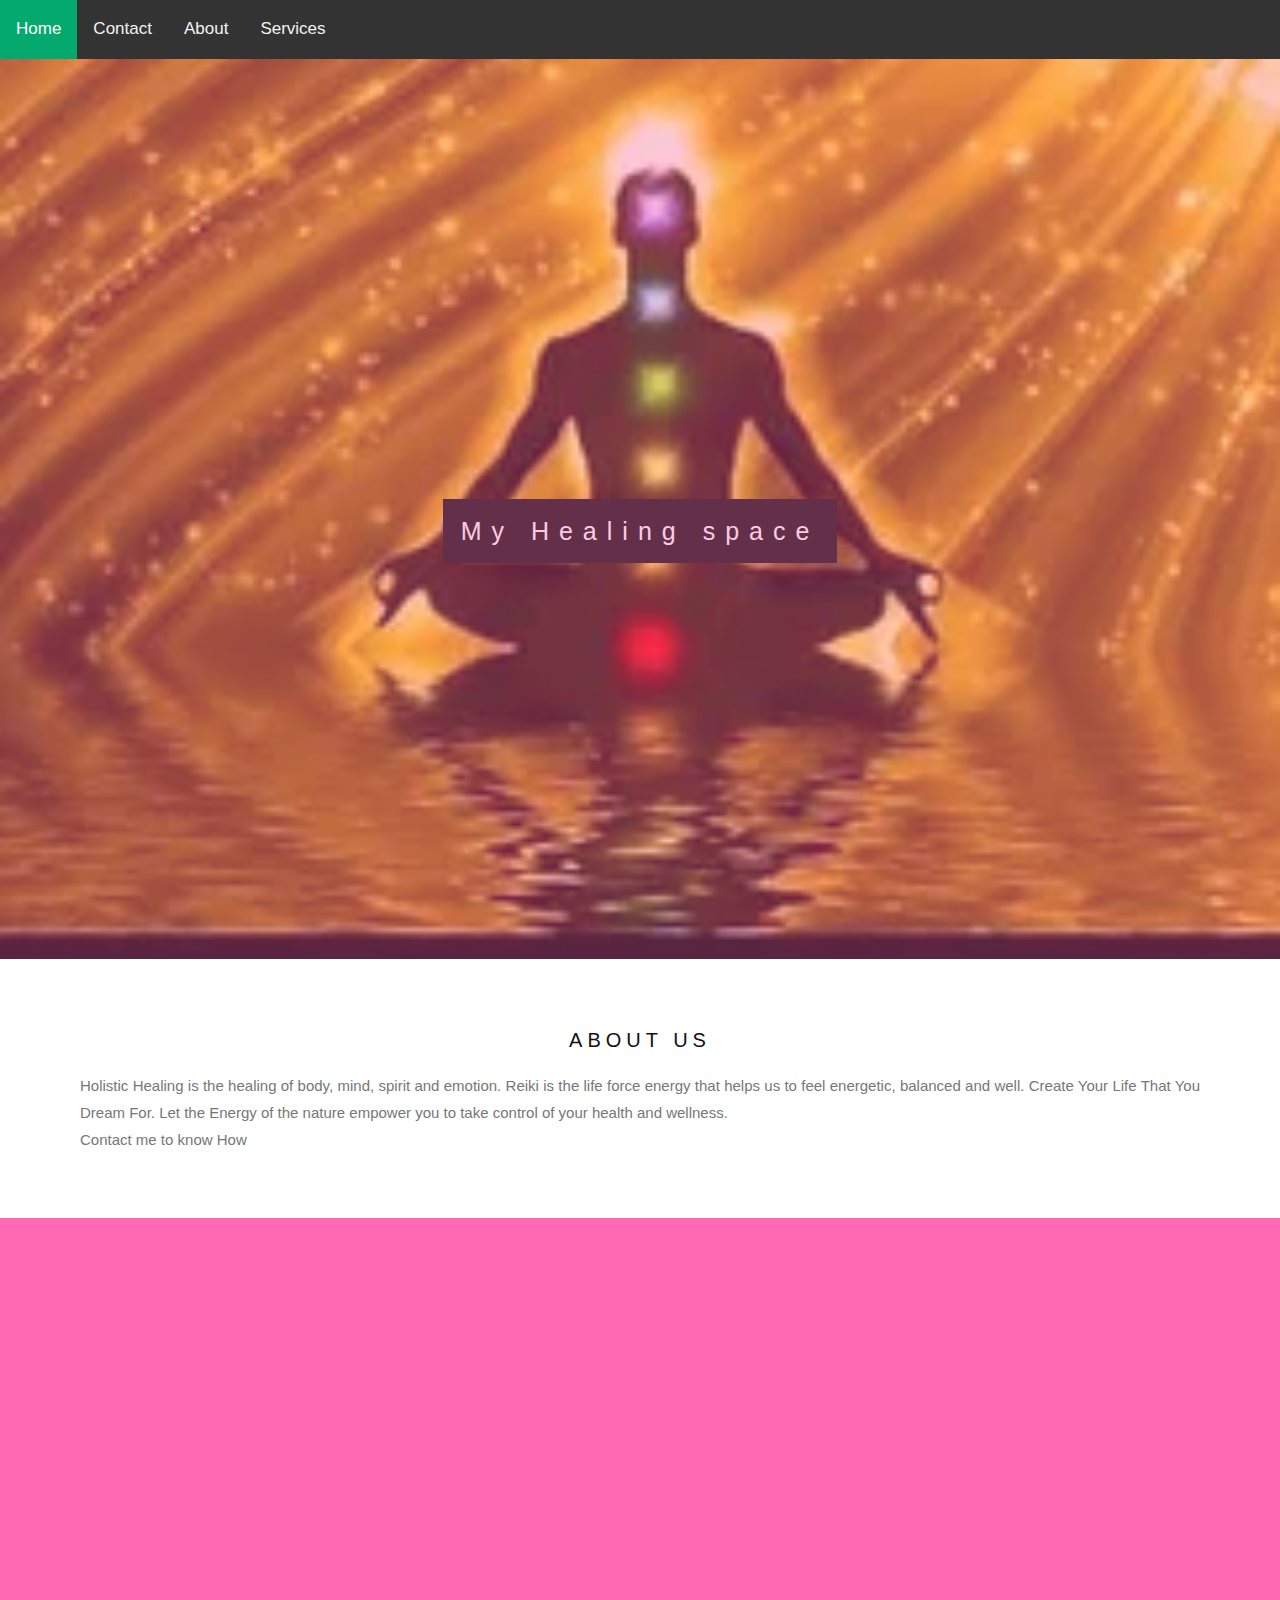
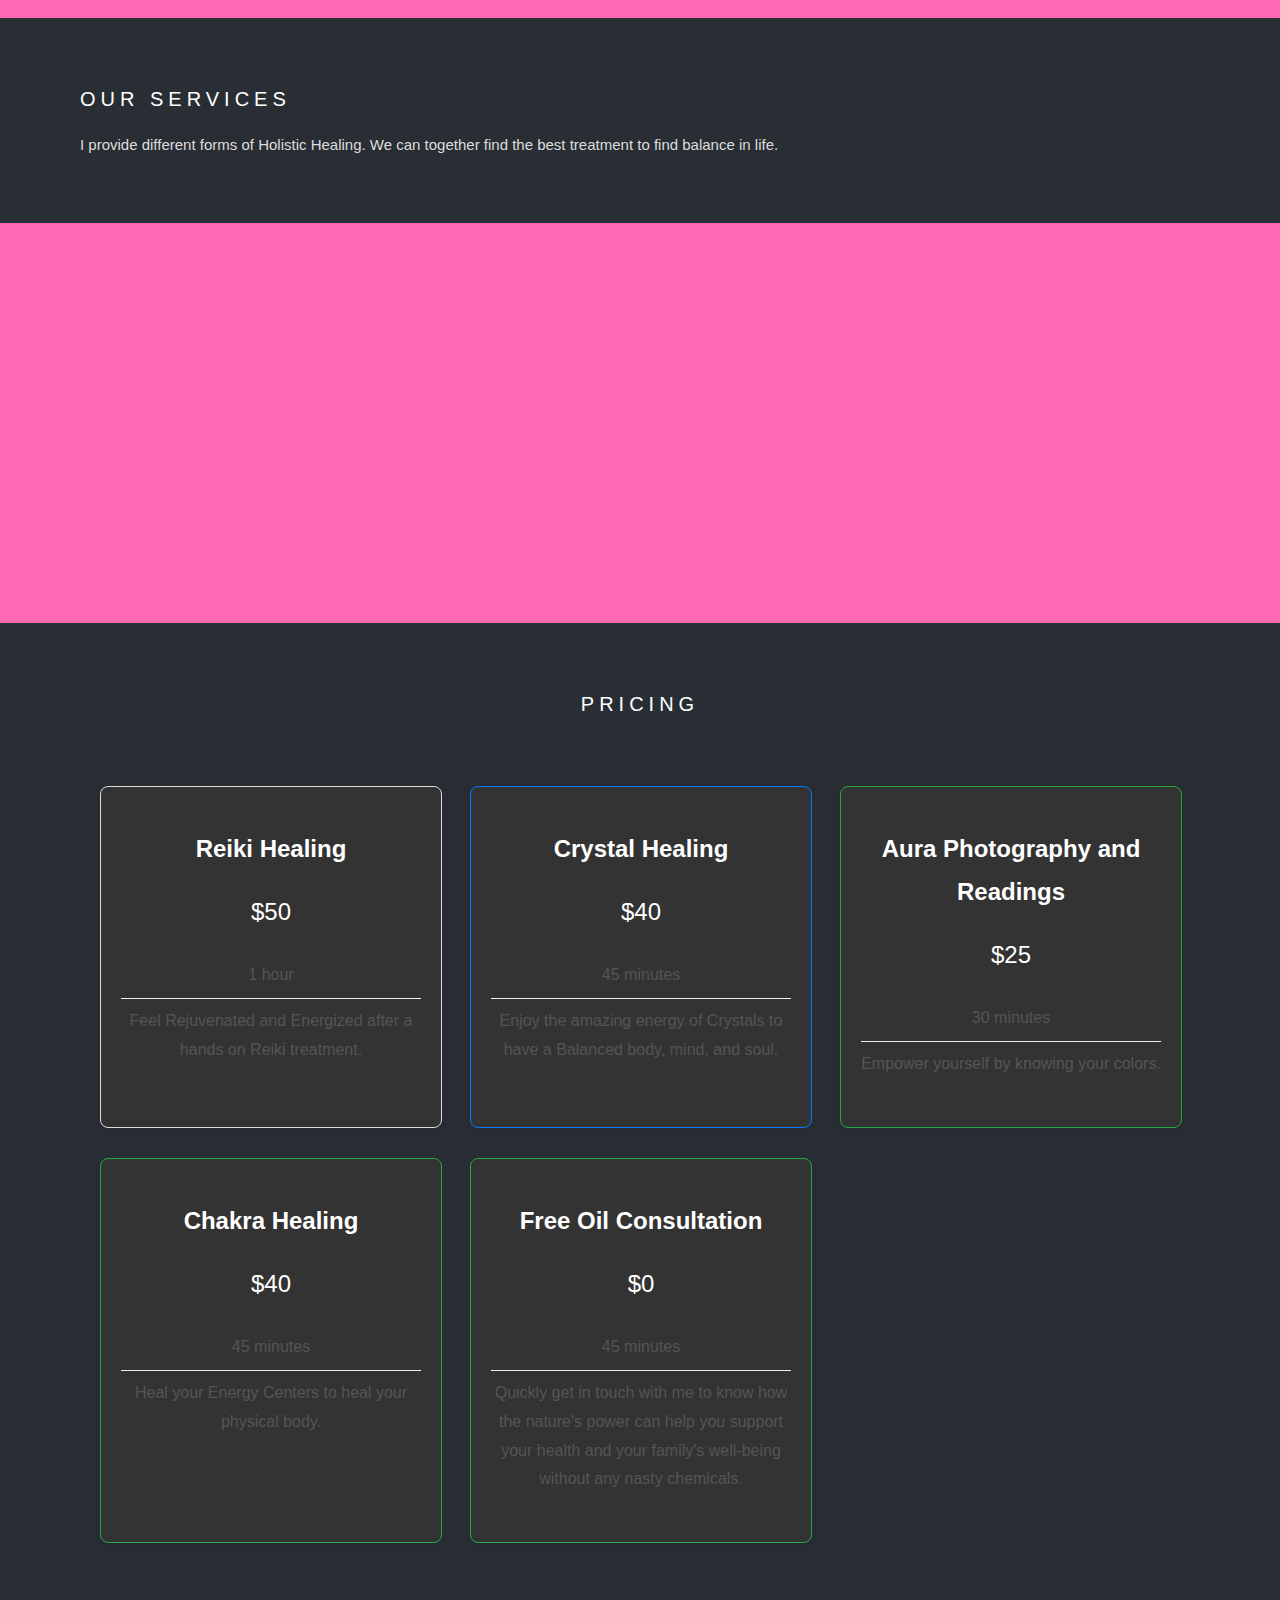
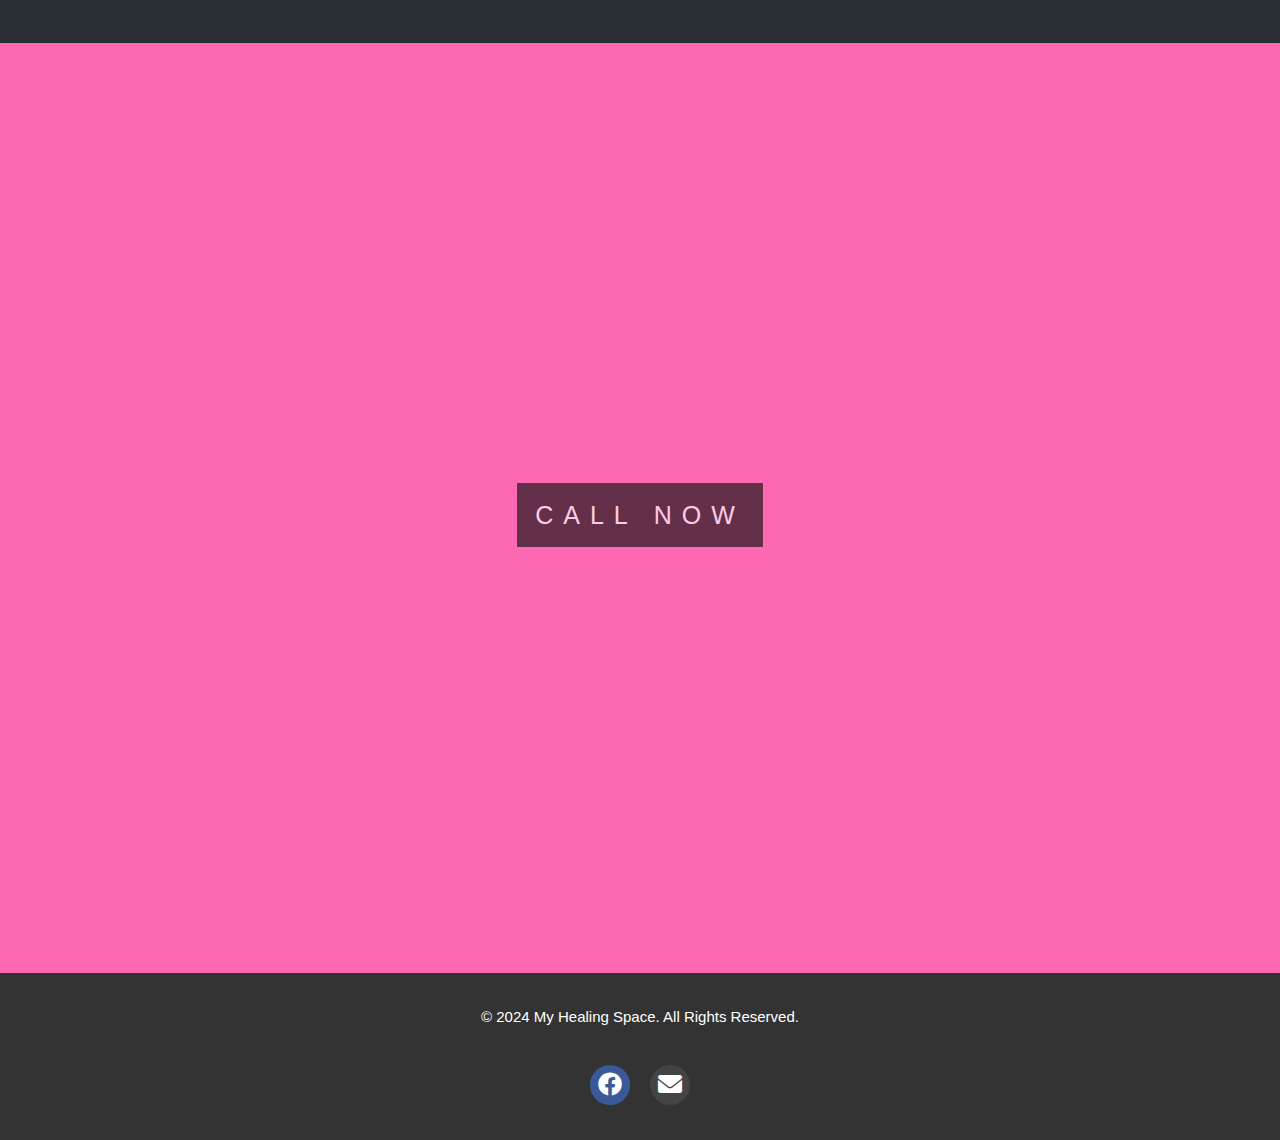
<file: index.html>
<!DOCTYPE html>
<html>

<head>
  <title>Home - My Healing Space</title>
  <link rel="stylesheet" href="https://cdnjs.cloudflare.com/ajax/libs/font-awesome/6.0.0-beta3/css/all.min.css">
  <link rel="stylesheet" href="style.css">
  <meta name="viewport" content="width=device-width, initial-scale=1">
  <style>

  </style>
</head>

<body>
  <div id="navbar">
    <a class="active" href="index.html">Home</a>
    <a href="contact.html">Contact</a>
    <a href="about.html">About</a>
    <a href="services.html">Services</a>
  </div>


  <div class="bgimg-1">
    <div class="caption">
      <span class="border">My Healing space</span>
    </div>
  </div>

  <div style="color: #777;background-color:white;text-align:center;padding:50px 80px;text-align: justify;">
    <h3 style="text-align:center;">About us</h3>
    <p>Holistic Healing is the healing of body, mind, spirit and emotion. Reiki is the life force energy that helps us to feel energetic, balanced and well. Create Your Life That You Dream For. Let the Energy of the nature empower you to take control of your health and wellness.<br>Contact me to know How</p>
  </div>

  <div class="bgimg-2">
    <div class="caption">
      <span class="border" style="background-color:transparent;font-size:25px;color: #f7f7f7;"></span>
    </div>
  </div>

  <div style="position:relative;">
    <div style="color:#ddd;background-color:#282E34;text-align:center;padding:50px 80px;text-align: justify;">
      <h3 style=color:#ffffff>Our services</h3>
      <p>I provide different forms of Holistic Healing. We can together find the best treatment to find balance in life.</p>
    </div>
  </div>

  <div class="bgimg-3">
    <div class="caption">
      <span class="border" style="background-color:transparent;font-size:25px;color: #f7f7f7;"></span>
    </div>
  </div>

  <div style="position:relative; padding: 50px 80px; background-color:#282E34; color:#ddd;">
  <h3 style="color:#ffffff; text-align: center;">Pricing</h3>
  
  <div class="pricing-container" style="display: grid; grid-template-columns: repeat(auto-fill, minmax(250px, 1fr)); gap: 30px;">
    <!-- Reiki Healing -->
    <div class="pricing-option basic" style="background-color:#333; padding: 20px; text-align:center; border-radius: 8px; color: #fff;">
      <h2>Reiki Healing</h2>
      <p class="price" style="font-size: 24px; color:#ffffff;">$50</p>
      <ul style="list-style-type: none; padding: 0;">
        <li>1 hour</li>
        <li>Feel Rejuvenated and Energized after a hands on Reiki treatment.</li>
      </ul>
    </div>

    <!-- Crystal Healing -->
    <div class="pricing-option pro" style="background-color:#333; padding: 20px; text-align:center; border-radius: 8px; color: #fff;">
      <h2>Crystal Healing</h2>
      <p class="price" style="font-size: 24px; color:#ffffff;">$40</p>
      <ul style="list-style-type: none; padding: 0;">
        <li>45 minutes</li>
        <li>Enjoy the amazing energy of Crystals to have a Balanced body, mind, and soul.</li>
      </ul>
    </div>

    <!-- Aura Photography and Readings -->
    <div class="pricing-option enterprise" style="background-color:#333; padding: 20px; text-align:center; border-radius: 8px; color: #fff;">
      <h2>Aura Photography and Readings</h2>
      <p class="price" style="font-size: 24px; color:#ffffff;">$25</p>
      <ul style="list-style-type: none; padding: 0;">
        <li>30 minutes</li>
        <li>Empower yourself by knowing your colors.</li>
      </ul>
    </div>

    <!-- Chakra Healing -->
    <div class="pricing-option enterprise" style="background-color:#333; padding: 20px; text-align:center; border-radius: 8px; color: #fff;">
      <h2>Chakra Healing</h2>
      <p class="price" style="font-size: 24px; color:#ffffff;">$40</p>
      <ul style="list-style-type: none; padding: 0;">
        <li>45 minutes</li>
        <li>Heal your Energy Centers to heal your physical body.</li>
      </ul>
    </div>

    <!-- Free Oil Consultation -->
    <div class="pricing-option enterprise" style="background-color:#333; padding: 20px; text-align:center; border-radius: 8px; color: #fff;">
      <h2>Free Oil Consultation</h2>
      <p class="price" style="font-size: 24px; color:#ffffff;">$0</p>
      <ul style="list-style-type: none; padding: 0;">
        <li>45 minutes</li>
        <li>Quickly get in touch with me to know how the nature's power can help you support your health and your family's well-being without any nasty chemicals.</li>
      </ul>
    </div>
  </div>
</div>


  <div class="bgimg-1">
    <div class="caption">
      <span class="border">CALL NOW</span>
    </div>
  </div>
  <footer>
    <p>&copy; 2024 My Healing Space. All Rights Reserved.</p>
    <div class="footer">
      <ul class="social-icons" style="justify-content: center;">
        <li><a href="https://www.facebook.com/newhealinglight/" target="_blank" class="facebook" title="Facebook"><i
              class="fab fa-facebook"></i></a></li>
        <li><a href="mailto:newhealinglight@gmail.com" class="email" title="Email"><i class="fas fa-envelope"></i></a></li>

      </ul>
    </div>

  </footer>
</body>

</html>
</file>
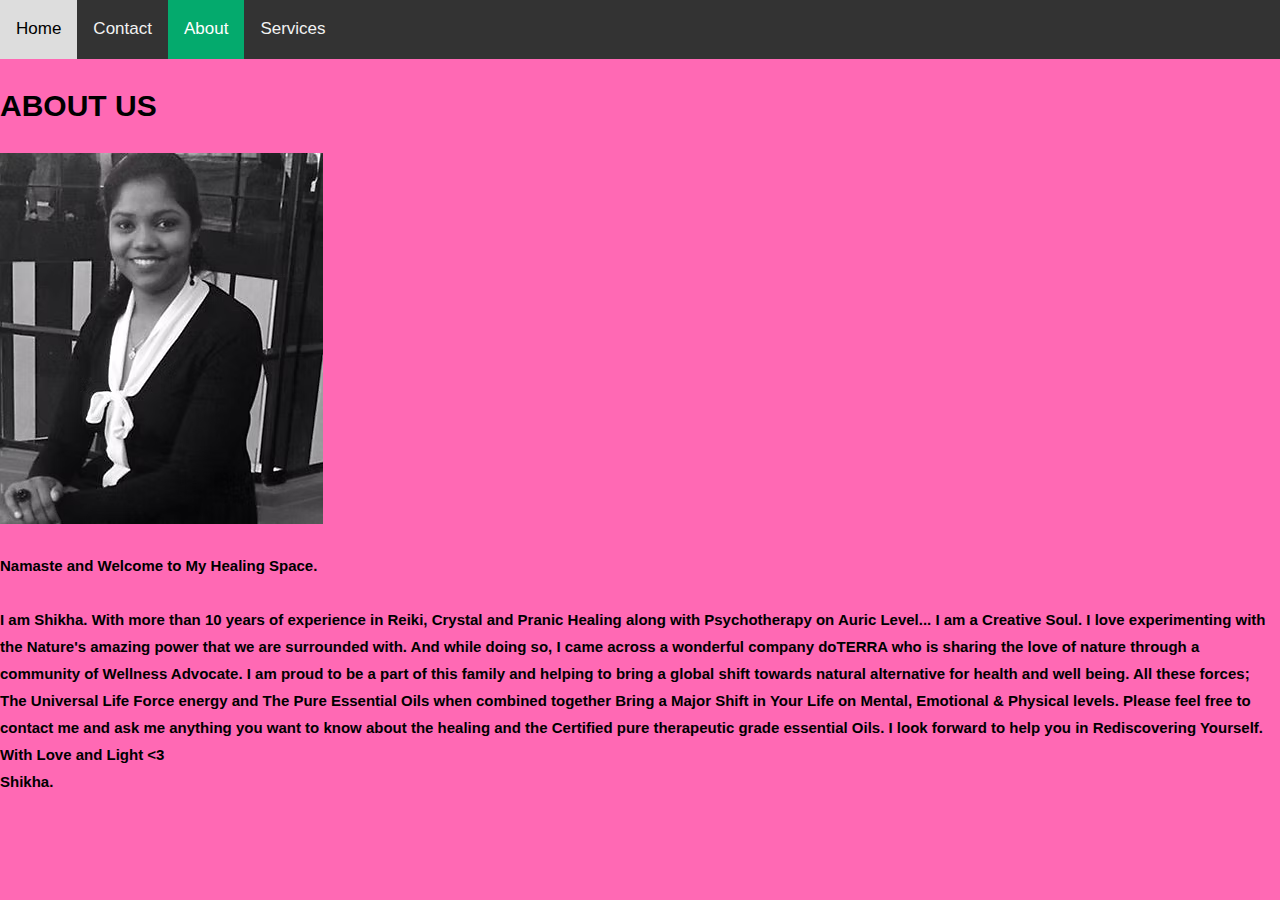
<file: about.html>
<!DOCTYPE html>
<html>

<head>
  <title>About - My Healing Space</title>
  <link rel="stylesheet" href="style.css">
  <link rel="stylesheet" href="https://cdnjs.cloudflare.com/ajax/libs/font-awesome/6.0.0-beta3/css/all.min.css">
</head>

<body>
  <div id="navbar">
    <a href="index.html">Home</a>
    <a href="contact.html">Contact</a>
    <a class="active" href="about.html">About</a>
    <a href="services.html">Services</a>
  </div>

  <h1>ABOUT US</h1>
  <img src = "ShikhaPic.avif" style="justify-content: center;">
  <h4>Namaste and Welcome to My Healing Space.<br><br>I am Shikha. With more than 10 years of experience in Reiki, Crystal and Pranic Healing along with Psychotherapy on Auric Level...  I am a Creative Soul. I love experimenting with the Nature's amazing power that we are surrounded with. And while doing so, I came across a wonderful company doTERRA who is sharing the love of nature through a community of Wellness Advocate. I am proud to be a part of this family and helping to bring a global shift towards natural alternative for health and well being. All these forces; The Universal Life Force energy and The Pure Essential Oils when combined together Bring a Major Shift in Your Life on Mental, Emotional & Physical levels. Please feel free to contact me and ask me anything you want to know about the healing and the Certified pure therapeutic grade essential Oils. I look forward to help you in Rediscovering Yourself.<br>With Love and Light <3
  <br>Shikha.
</h4>


</body>

</html>
</file>
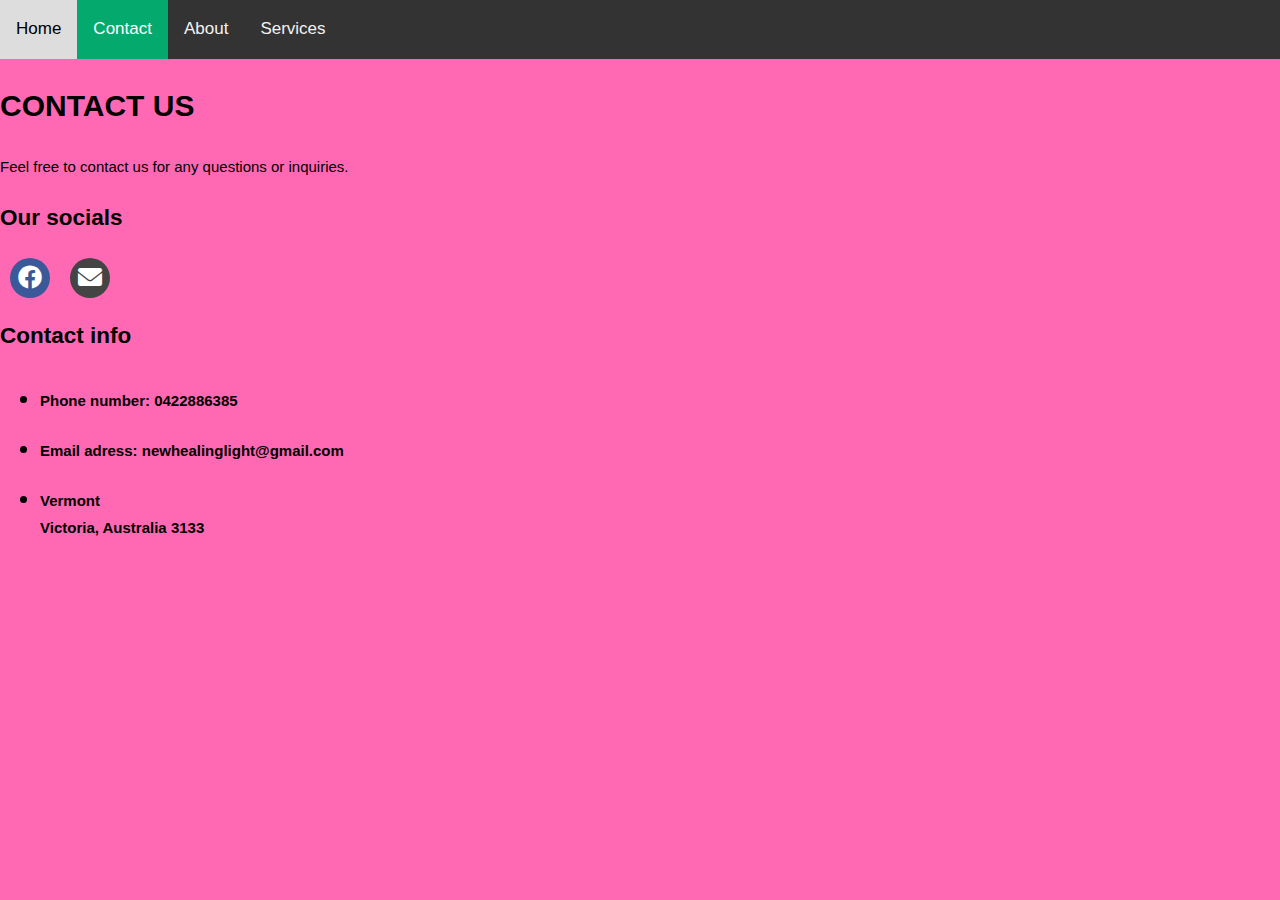
<file: contact.html>
<!DOCTYPE html>
<html>

<head>
  <title>Contact - My Healing Space</title>
  <link rel="stylesheet" href="style.css">
  <link rel="stylesheet" href="https://cdnjs.cloudflare.com/ajax/libs/font-awesome/6.0.0-beta3/css/all.min.css">
</head>

<body>
  <div id="navbar">
    <a href="index.html">Home</a>
    <a class="active" href="contact.html">Contact</a>
    <a href="about.html">About</a>
    <a href="services.html">Services</a>
  </div>

  <h1>CONTACT US</h1>
  <p>Feel free to contact us for any questions or inquiries.</p>
  <h2>Our socials</h2>
  
    
      <ul class="social-icons">
        <li><a href="https://www.facebook.com/newhealinglight/" target="_blank" class="facebook" title="Facebook"><i
              class="fab fa-facebook"></i></a></li>
        <li><a href="mailto:newhealinglight@gmail.com" class="email" title="Email"><i class="fas fa-envelope"></i></a></li>

      </ul>
    
<h2>
  Contact info
  <ul>
    <li><p style = "font-size: 15px;">Phone number: 0422886385</p></li>
    <li><p style = "font-size: 15px;">Email adress: newhealinglight@gmail.com</p></li>
    <li><p style = "font-size: 15px;">Vermont<br>Victoria, Australia 3133</p></li>
  </ul>
</h2>
  
  
</body>

</html>
</file>
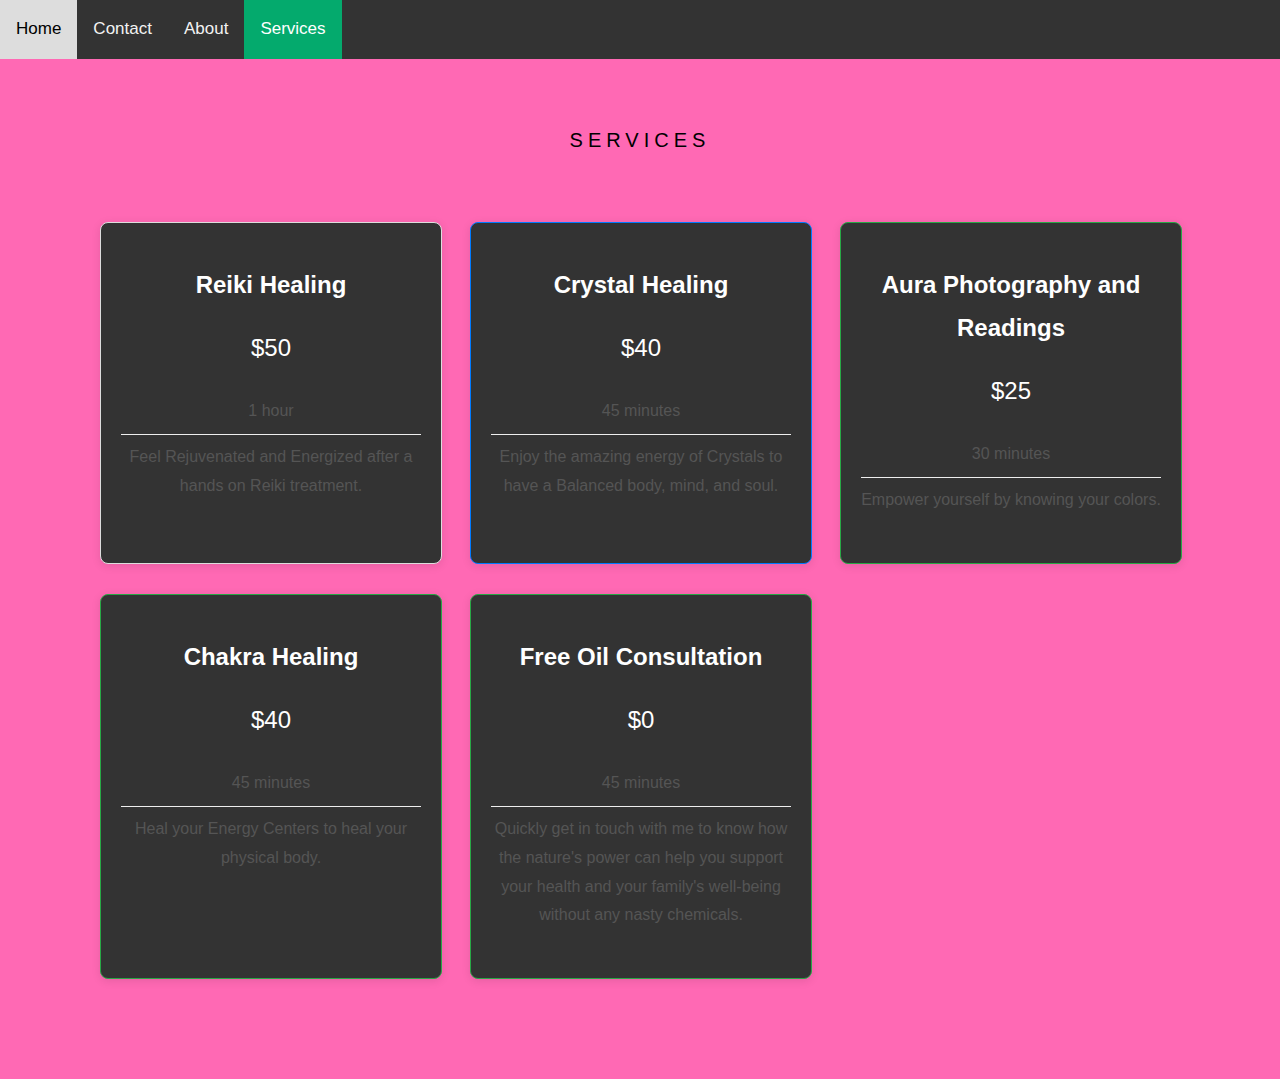
<file: Services.html>
<!DOCTYPE html>
<html>

<head>
  <title>Services - My Healing space</title>
  <link rel="stylesheet" href="style.css">
  <link rel="stylesheet" href="https://cdnjs.cloudflare.com/ajax/libs/font-awesome/6.0.0-beta3/css/all.min.css">
</head>

<body>
  <div id="navbar">
    <a href="index.html">Home</a>
    <a href="contact.html">Contact</a>
    <a href="about.html">About</a>
    <a class="active" href="services.html">Services</a>
  </div>

<div style="position:relative; padding: 50px 80px; background-color:#FF69B4; color:#ddd;">
<h3 style="color:#000000; text-align: center;">Services</h3>  
<div class="pricing-container" style="display: grid; grid-template-columns: repeat(auto-fill, minmax(250px, 1fr)); gap: 30px;">
    <!-- Reiki Healing -->
    <div class="pricing-option basic" style="background-color:#333; padding: 20px; text-align:center; border-radius: 8px; color: #fff;">
      <h2>Reiki Healing</h2>
      <p class="price" style="font-size: 24px; color:#ffffff;">$50</p>
      <ul style="list-style-type: none; padding: 0;">
        <li>1 hour</li>
        <li>Feel Rejuvenated and Energized after a hands on Reiki treatment.</li>
      </ul>
    </div>

    <!-- Crystal Healing -->
    <div class="pricing-option pro" style="background-color:#333; padding: 20px; text-align:center; border-radius: 8px; color: #fff;">
      <h2>Crystal Healing</h2>
      <p class="price" style="font-size: 24px; color:#ffffff;">$40</p>
      <ul style="list-style-type: none; padding: 0;">
        <li>45 minutes</li>
        <li>Enjoy the amazing energy of Crystals to have a Balanced body, mind, and soul.</li>
      </ul>
    </div>

    <!-- Aura Photography and Readings -->
    <div class="pricing-option enterprise" style="background-color:#333; padding: 20px; text-align:center; border-radius: 8px; color: #fff;">
      <h2>Aura Photography and Readings</h2>
      <p class="price" style="font-size: 24px; color:#ffffff;">$25</p>
      <ul style="list-style-type: none; padding: 0;">
        <li>30 minutes</li>
        <li>Empower yourself by knowing your colors.</li>
      </ul>
    </div>

    <!-- Chakra Healing -->
    <div class="pricing-option enterprise" style="background-color:#333; padding: 20px; text-align:center; border-radius: 8px; color: #fff;">
      <h2>Chakra Healing</h2>
      <p class="price" style="font-size: 24px; color:#ffffff;">$40</p>
      <ul style="list-style-type: none; padding: 0;">
        <li>45 minutes</li>
        <li>Heal your Energy Centers to heal your physical body.</li>
      </ul>
    </div>

    <!-- Free Oil Consultation -->
    <div class="pricing-option enterprise" style="background-color:#333; padding: 20px; text-align:center; border-radius: 8px; color: #fff;">
      <h2>Free Oil Consultation</h2>
      <p class="price" style="font-size: 24px; color:#ffffff;">$0</p>
      <ul style="list-style-type: none; padding: 0;">
        <li>45 minutes</li>
        <li>Quickly get in touch with me to know how the nature's power can help you support your health and your family's well-being without any nasty chemicals.</li>
      </ul>
    </div>
  </div>
</div>



</body>

</html>
</file>
<file: style.css>
/* General styles */
body {
  font-family: Arial, sans-serif;
  margin: 0;
  padding: 0;
  background-color: #FF69B4;
}

.pricing-container {
  display: flex;
  justify-content: center;
  padding: 50px 20px;
}

.pricing-table {
  display: flex;
  justify-content: space-between;
  gap: 20px;
  max-width: 1200px;
  flex-wrap: wrap;
}

.pricing-option {
  background-color: #fff;
  border: 1px solid #ddd;
  border-radius: 8px;
  width: 300px;
  padding: 20px;
  text-align: center;
  box-shadow: 0 2px 10px rgba(0, 0, 0, 0.1);
  transition: transform 0.3s ease-in-out;
}

.pricing-option:hover {
  transform: translateY(-10px);
}

.pricing-option h2 {
  font-size: 24px;
  margin: 20px 0;
}

.pricing-option .price {
  font-size: 28px;
  color: #333;
  margin: 10px 0;
}

.pricing-option ul {
  list-style-type: none;
  padding: 0;
  margin: 20px 0;
}

.pricing-option ul li {
  padding: 8px 0;
  border-bottom: 1px solid #eee;
  font-size: 16px;
  color: #555;
}

.pricing-option ul li:last-child {
  border-bottom: none;
}

.pricing-option .btn {
  background-color: #007bff;
  color: white;
  padding: 10px 20px;
  text-decoration: none;
  font-weight: bold;
  border-radius: 4px;
  margin-top: 20px;
  display: inline-block;
}

.pricing-option .btn:hover {
  background-color: #0056b3;
}

/* Specific Plan Styles */
.pricing-option.basic {
  background-color: #f8f9fa;
}

.pricing-option.pro {
  background-color: #f0f8ff;
  border-color: #007bff;
}

.pricing-option.enterprise {
  background-color: #e9f7f1;
  border-color: #28a745;
}

/* Add some responsiveness */
@media (max-width: 768px) {
  .pricing-table {
    flex-direction: column;
    gap: 20px;
  }
}

.footer {
  background-color: #333;
  /* Dark background for footer */
  padding: 20px;
  text-align: center;
}

.social-icons {
  list-style: none;
  padding: 0;
  margin: 0;
  display: flex;
  
}

.social-icons li {
  margin: 0 10px;
}

.social-icons a {
  text-decoration: none;
  color: #fff;
  font-size: 24px;
  display: inline-block;
  width: 40px;
  height: 40px;
  background-color: #444;
  border-radius: 50%;
  text-align: center;
  line-height: 40px;
  transition: background-color 0.3s, transform 0.3s;
}

.social-icons a:hover {
  background-color: #1da1f2;
  /* Example hover color for Twitter */
  transform: scale(1.1);
}

.social-icons a.facebook {
  background-color: #3b5998;
}

.social-icons a.twitter {
  background-color: #1da1f2;
}

.social-icons a.instagram {
  background-color: #e4405f;
}

.social-icons a.youtube {
  background-color: #ff0000;
}

.social-icons a.email {
  background-color: #444;
}

.social-icons a.linkedin {
  background-color: #0077b5;
}

.social-icons a:hover.facebook {
  background-color: #2d4373;
}

.social-icons a:hover.instagram {
  background-color: #d62976;
}

.social-icons a:hover.linkedin {
  background-color: #005582;
}

.social-icons a:hover.youtube {
  background-color: #cc0000;
}

.social-icons a:hover.email {
  background-color: #f39c12;
}

body,
html {
  height: 100%;
  margin: 0;
  font: 400 15px/1.8 "Lato", sans-serif;
  color: #000000;
}

.bgimg-1,
.bgimg-2,
.bgimg-3 {
  position: relative;
  opacity: 0.65;
  background-attachment: fixed;
  background-position: center;
  background-repeat: no-repeat;
  background-size: cover;

}

.bgimg-1 {
  background-image: url("Photo1.webp");
  min-height: 100%;
}

.bgimg-2 {
  background-image: url("Photo2.webp");
  min-height: 400px;
}

.bgimg-3 {
  background-image: url("Photo3.webp");
  min-height: 400px;
}

.caption {
  position: absolute;
  left: 0;
  top: 50%;
  width: 100%;
  text-align: center;
  color: #000;
}

.caption span.border {
  background-color: #111;
  color: #fff;
  padding: 18px;
  font-size: 25px;
  letter-spacing: 10px;
}

h3 {
  letter-spacing: 5px;
  text-transform: uppercase;
  font: 20px "Lato", sans-serif;
  color: #111;
}

/* Turn off parallax scrolling for tablets and phones */
@media only screen and (max-device-width: 1024px) {

  .bgimg-1,
  .bgimg-2,
  .bgimg-3 {
    background-attachment: scroll;
  }
}

footer {
  background: #333;
  color: #fff;
  text-align: center;
  padding: 1rem 0;
  margin-top: 2rem;
}
#navbar {

  top: 0;
  overflow: hidden;
  background-color: #333;
}

#navbar a {
  float: left;
  display: block;
  color: #f2f2f2;
  text-align: center;
  padding: 14px 16px;
  text-decoration: none;
  font-size: 17px;
}

#navbar a:hover {
  background-color: #ddd;
  color: black;
}

#navbar a.active {
  background-color: #04AA6D;
  color: white;
}
</file>
